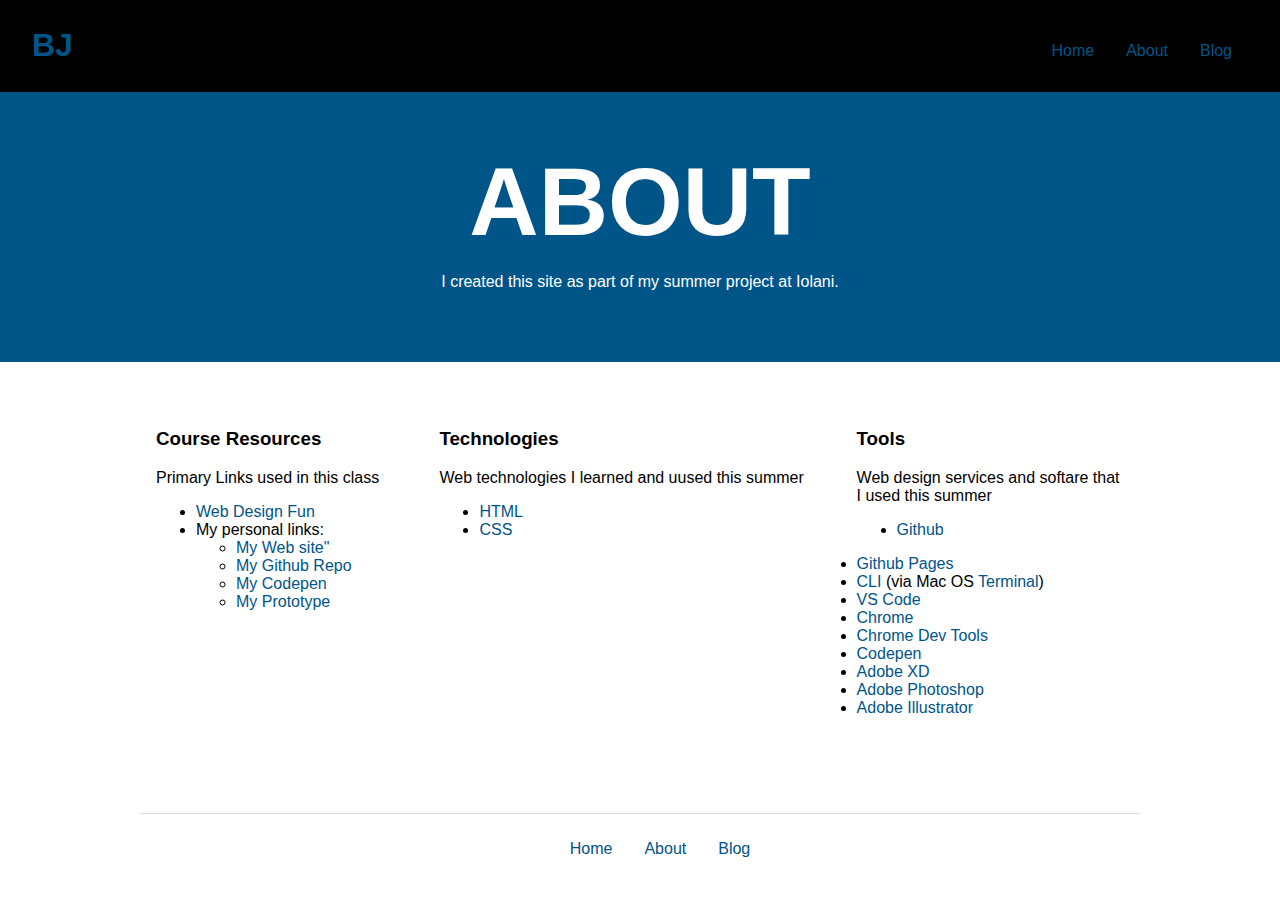
<file: about.html>
<!doctype html>
<html lang="en">

<head>
    <meta charset="utf-8" />
    <title>Summer Site 2019 | About</title>
    <meta name="description" content="My Personal Web Site." />
    <meta name="viewport" content="width=device-width, initial-scale=1" />
    <link href="css/style.css" rel="stylesheet" type="text/css" />
</head>

<body class="page-sub page-about">
    <header>
        <div class="site-id">
            <h1><a href="index.html">BJ</a></h1>
        </div>
        <nav class="site-nav">
            <ul>
                <li><a href="index.html">Home</a></li>
                <li><a href="about.html">About</a></li>
                <li><a href="blog.html">Blog</a></li>
            </ul>
        </nav>
    </header>
    <main>
        <section class="hero">
            <h2>About</h2>
            <p>I created this site as part of my summer project at Iolani.</p>
        </section>
        <section class="lists">
            <div class="category">
                <h3>Course Resources</h3>
                <p>Primary Links used in this class</p>
                <ul>
                    <li><a href="https://www.creativemedia.space/course/web-design-fun/">Web Design Fun</a></li>
                    <li>My personal links:
                        <ul>
                            <li><a href="https://iwebstudent08.github.io">My Web site"</a></li>
                            <li><a href="https://github.com/iwebstudent08/iwebstudent08.github.io">My Github Repo</a>
                            </li>
                            <li><a href="https://codepen.io/iwebstudent08/">My Codepen</a></li>
                            <li><a href="https://xd.adobe.com/view/d6d10ecc-ed87-4bd8-7402-4ccce1a70988-a0e0/">My
                                    Prototype</a></li>
                        </ul>
                    </li>
                </ul>

            </div>
            <div class="catergory">
                <h3>Technologies</h3>
                <p>Web technologies I learned and uused this summer</p>
                <ul>
                    <li><a href="https://www.w3schools.com/html/html_intro.asp">HTML</a></li>
                    <li><a href="https://www.w3schools.com/css/css_intro.asp">CSS</a></li>
                </ul>
            </div>
            <div class="category">
                <h3>Tools</h3>
                <p>Web design services and softare that I used this summer</p>
                <ul>
                    <li><a href="https://github.com/">Github</a></li>
                </ul>
                <li><a href="https://pages.github.com/">Github Pages</a></li>
                </ul>
                </li>
                <li><a href="https://www.w3schools.com/whatis/whatis_cli.asp">CLI</a> (via Mac OS <a
                        href="https://support.apple.com/guide/terminal/welcome/mac">Terminal</a>)</li>
                <li><a href="https://code.visualstudio.com/">VS Code</a></li>
                <li><a href="https://www.google.com/chrome/">Chrome</a>
                    </ul>
                <li><a href="https://developers.google.com/web/tools/chrome-devtools/">Chrome Dev Tools</a></li>
                </ul>
                </li>
                <li><a href="https://codepen.io">Codepen</a></li>
                <li><a href="https://www.adobe.com/products/xd.html">Adobe XD</a></li>
                <li><a href="https://www.adobe.com/products/photoshop.html">Adobe Photoshop</a></li>
                <li><a href="https://www.adobe.com/products/illustrator.html">Adobe Illustrator</a></li>
                </ul>
            </div>
        </section>
    </main>

    <footer>
        <nav class="site-nav">
            <ul>
                <li><a href="index.html">Home</a></li>
                <li><a href="about.html">About</a></li>
                <li><a href="blog.html">Blog</a></li>
            </ul>
        </nav>
    </footer>
</body>

</html>
</file>
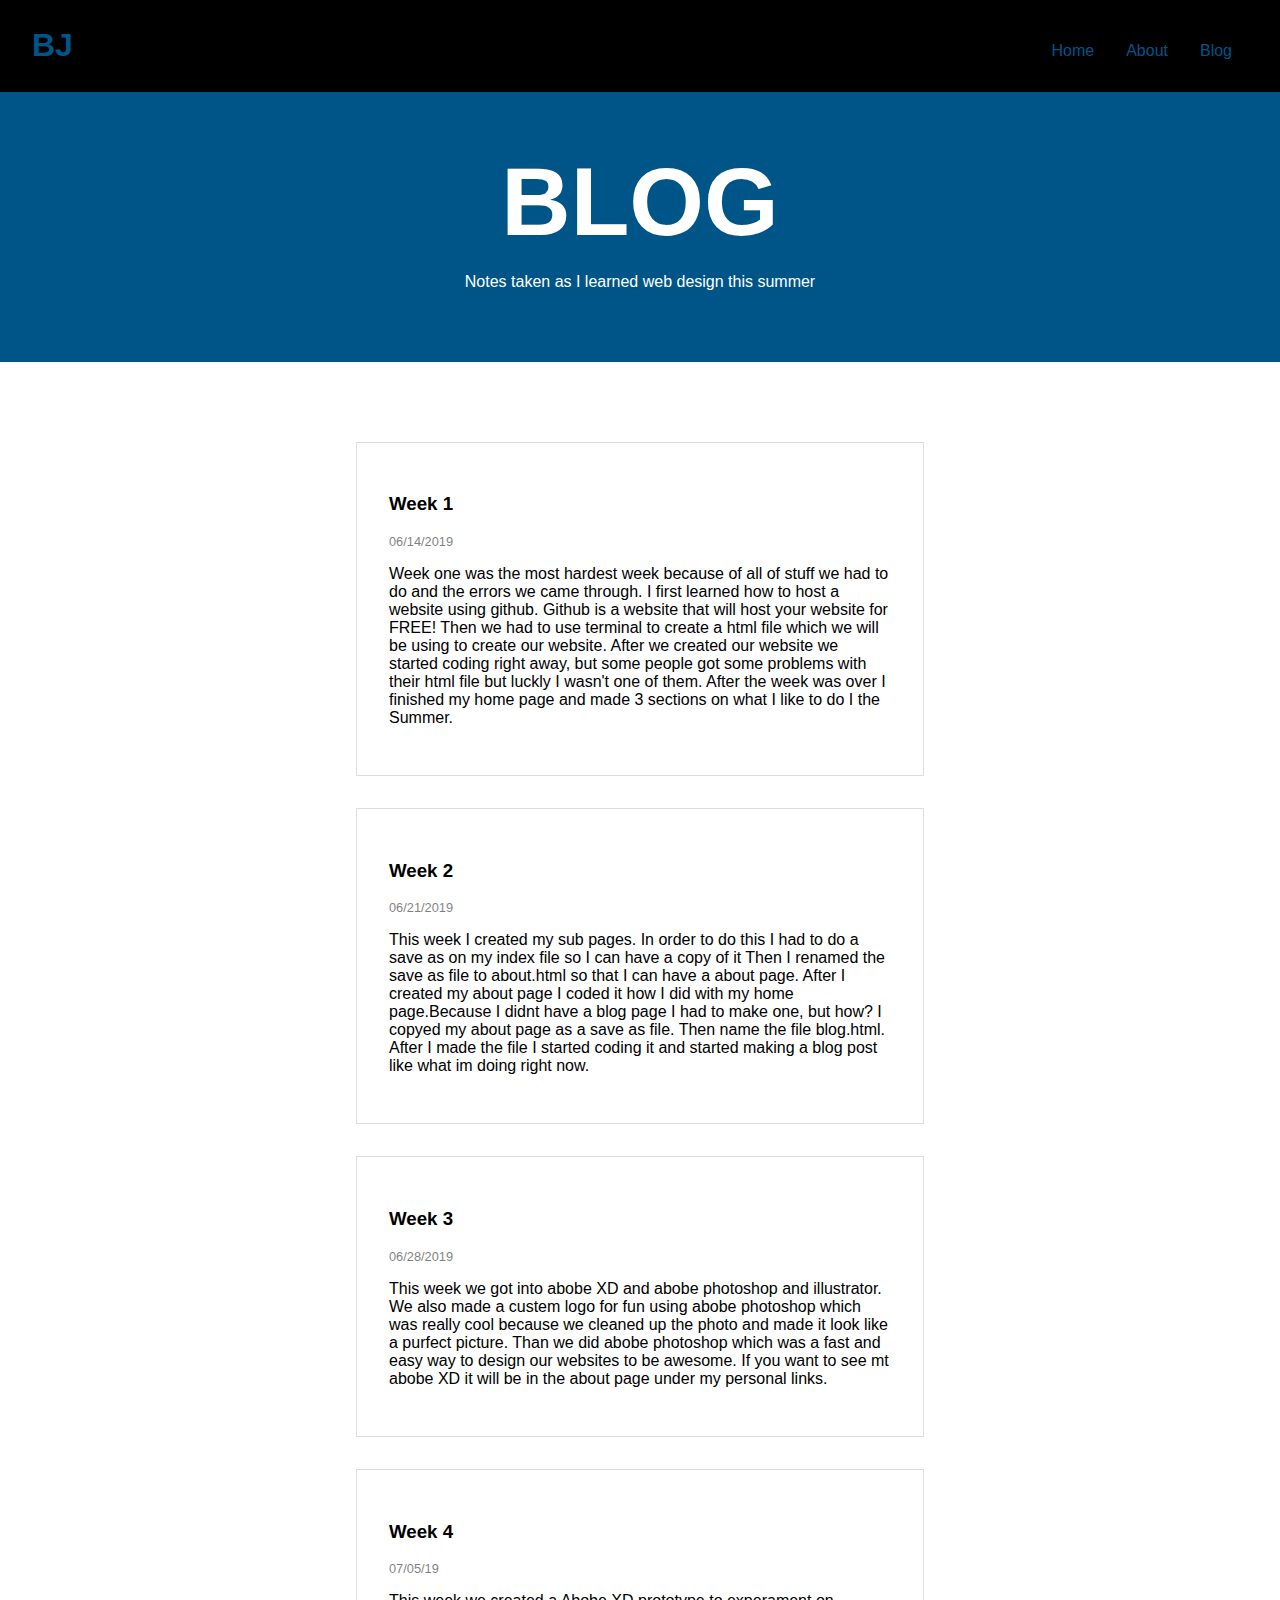
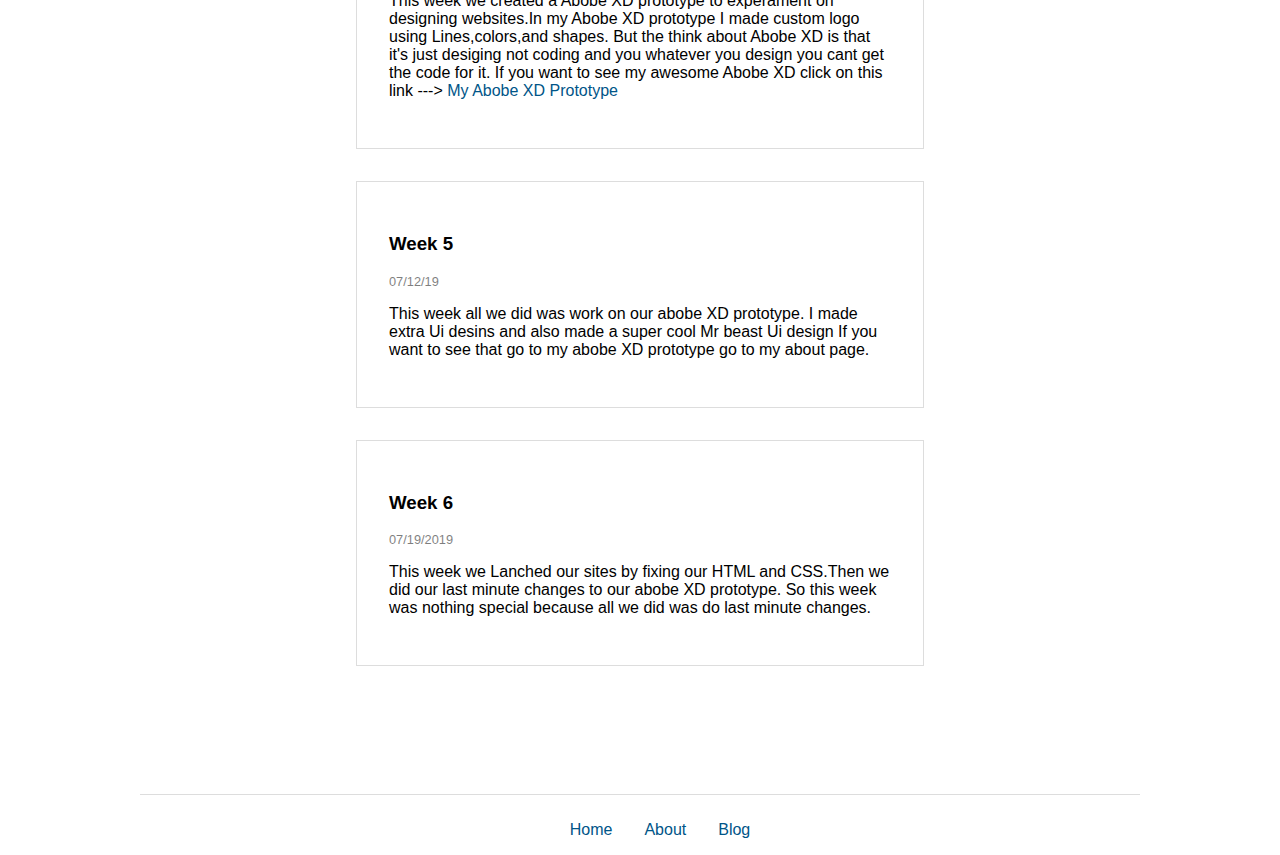
<file: blog.html>
<!doctype html>
<html lang="en">

<head>
    <meta charset="utf-8" />
    <title>Summer Site 2019 | Blog</title>
    <meta name="description" content="My Personal Web Site." />
    <meta name="viewport" content="width=device-width, initial-scale=1" />
    <link href="css/style.css" rel="stylesheet" type="text/css" />
</head>

<body class="page-sub page-blog">
    <header>
        <div class="site-id">
            <h1><a href="index.html">BJ</a></h1>
        </div>
        <nav class="site-nav">
            <ul>
                <li><a href="index.html">Home</a></li>
                <li><a href="about.html">About</a></li>
                <li><a href="blog.html">Blog</a></li>
            </ul>
        </nav>
    </header>
    <main>
        <section class="hero">
            <h2>Blog</h2>
            <p>Notes taken as I learned web design this summer</p>
        </section>
        <section class="blog-archives">

            <article class="blog-entry">

                <h3>Week 1</h3>
                <div class="date">06/14/2019</div>
                <p>Week one was the most hardest week because of all of stuff we had to do and the errors we came
                    through.
                    I first learned how to host a website using github. Github is a website that will host your website
                    for FREE!
                    Then we had to use terminal to create a html file which we will be using to create our website.
                    After we created our website we
                    started coding right away, but some people got some problems with their html file but luckly I
                    wasn't one of them. After the week was over I finished my home page
                    and made 3 sections on what I like to do I the Summer.</p>
            </article>

            <article class="blog-entry">

                <h3>Week 2</h3>
                <div class="date">06/21/2019</div>
                <p>This week I created my sub pages. In order to do this I had to do a save as on my index file so I can
                    have a copy of it
                    Then I renamed the save as file to about.html so that I can have a about page. After I created my
                    about page I coded it how I did with my home page.Because I didnt have a
                    blog page I had to make one, but how? I copyed my about page as a save as file. Then name the file
                    blog.html. After I made the file I started coding it and started making a blog post like what im
                    doing right now.</p>
            </article>

            <article class="blog-entry">

                <h3>Week 3</h3>
                <div class="date">06/28/2019</div>
                <p>This week we got into abobe XD and abobe photoshop and illustrator. We also made a custem logo
                    for fun using abobe photoshop which was really cool because we cleaned up the photo and made
                    it look like a purfect picture. Than we did abobe photoshop which was a fast and easy way to
                    design our websites to be awesome. If you want to see mt abobe XD it will be in the about page
                    under my personal links.
                </p>
            </article>

            <article class="blog-entry">

                <h3>Week 4</h3>
                <div class="date">07/05/19</div>
                <p>This week we created a Abobe XD prototype to experament on designing websites.In my Abobe XD
                    prototype I made custom logo using Lines,colors,and shapes. But the think about Abobe XD is
                    that it's just desiging not coding and you whatever you design you cant get the code for it.
                    If you want to see my awesome Abobe XD click on this link ---> <a
                        href="https://xd.adobe.com/view/d6d10ecc-ed87-4bd8-7402-4ccce1a70988-a0e0/">My
                        Abobe XD Prototype</a>
                </p>

            </article>



            <article class="blog-entry">

                <h3>Week 5</h3>
                <div class="date">07/12/19</div>
                <p>This week all we did was work on our abobe XD prototype. I made extra Ui desins and also made
                    a super cool Mr beast Ui design If you want to see that go to my abobe XD prototype go to my
                    about page.
                </p>
            </article>

            <article class="blog-entry">

                <h3>Week 6</h3>
                <div class="date">07/19/2019</div>
                <p>This week we Lanched our sites by fixing our HTML and CSS.Then we did our last minute changes
                    to our abobe XD prototype. So this week was nothing special because all we did was do last minute
                    changes.</p>
            </article>

        </section>
    </main>

    <footer>
        <nav class="site-nav">
            <ul>
                <li><a href="index.html">Home</a></li>
                <li><a href="about.html">About</a></li>
                <li><a href="blog.html">Blog</a></li>
            </ul>
        </nav>
    </footer>
</body>

</html>
</file>
<file: css/style.css>
/* GLOBAL */

* { box-sizing: border-box; }

body {
    margin: 0;
    font-family: sans-serif;
}

a {
    text-decoration: none;
    color: #058;
}


/* HEADER */
header {
    background: black;
    color: white;
    padding: 1em 2em;
}

header a {
    color: #058;
}

header {
    display: grid;
    grid-template-columns: 1fr 1fr;
    align-items: center;
}

/* SITE ID */
.site-id h1 {
    margin: 0;
}

/* SITE NAV */
nav ul {
    display: flex;
    justify-content: flex-end;
    margin: 0;
    padding-top: .6em;
}

nav li {
    margin: 0;
    list-style: none;
}

nav a {
    display: block;
    padding: 1em;
}

/* Footer */
footer {
    border-top: 1px solid #ddd;
    max-width: 1000px;
    margin: 0 auto;
}
footer nav ul {
    justify-content: center;
}


/* MAIN */
main {
    padding: 0 0 3em 0;
    min-height: 80vh;
}

/* SECTIONS */

section {
    padding: 3em 1em;
}

/* HERO */
.hero {
    display: grid;
    align-content: center;
    text-align: center;
    min-height: 50vh;
    color: white;
}


.hero h2 {
    font-size: 6em;
    text-transform: uppercase;
    margin: 0 auto;
}

.hero p {
    max-width: 600px;
    margin: 1em auto;
}
.page-home .hero {
    background-image: url('https://picsum.photos/id/1042/1600/800');
    background-position: center top;
    background-size: cover;
    background-color: black;
}
.page-about .hero {
    background: #058;
}
.page-blog .hero {
    background: #058
}

/* Lists */
.lists {
    max-width: 1000px;
    margin: 0 auto;
    display: grid;
    grid-template-columns: 1fr 1.5fr 1fr;
    grid-column-gap: 1em;
}

@media (max-width:767px) {
    .lists {
        grid-template-columns: 1fr 1fr;
    }
}

.no-bullets {
    list-style: none;
    padding: 0;
}
.no-bullets h4 {
    margin-bottom: .3em;
    font-size: .9em;
    font-weight: normal;
}

/* SUB PAGES */
.page-sub .hero {
    min-height: 30vh;
}
/* BLOG ARCHIVES */

.blog-archives {
    max-width: 600px;
    margin: 0 auto;
}

.blog-entry {
    border: 1px solid #ddd;
    padding: 2em;
    margin: 2em 0;
}

.date {
    opacity: .5;
    font-size: .8em;
}
    
/* CUSTOM UI DESIGNS */

.ui-designs {
    text-align: center;
}

.ui-designs img {
    max-width: 200px;
}
</file>
